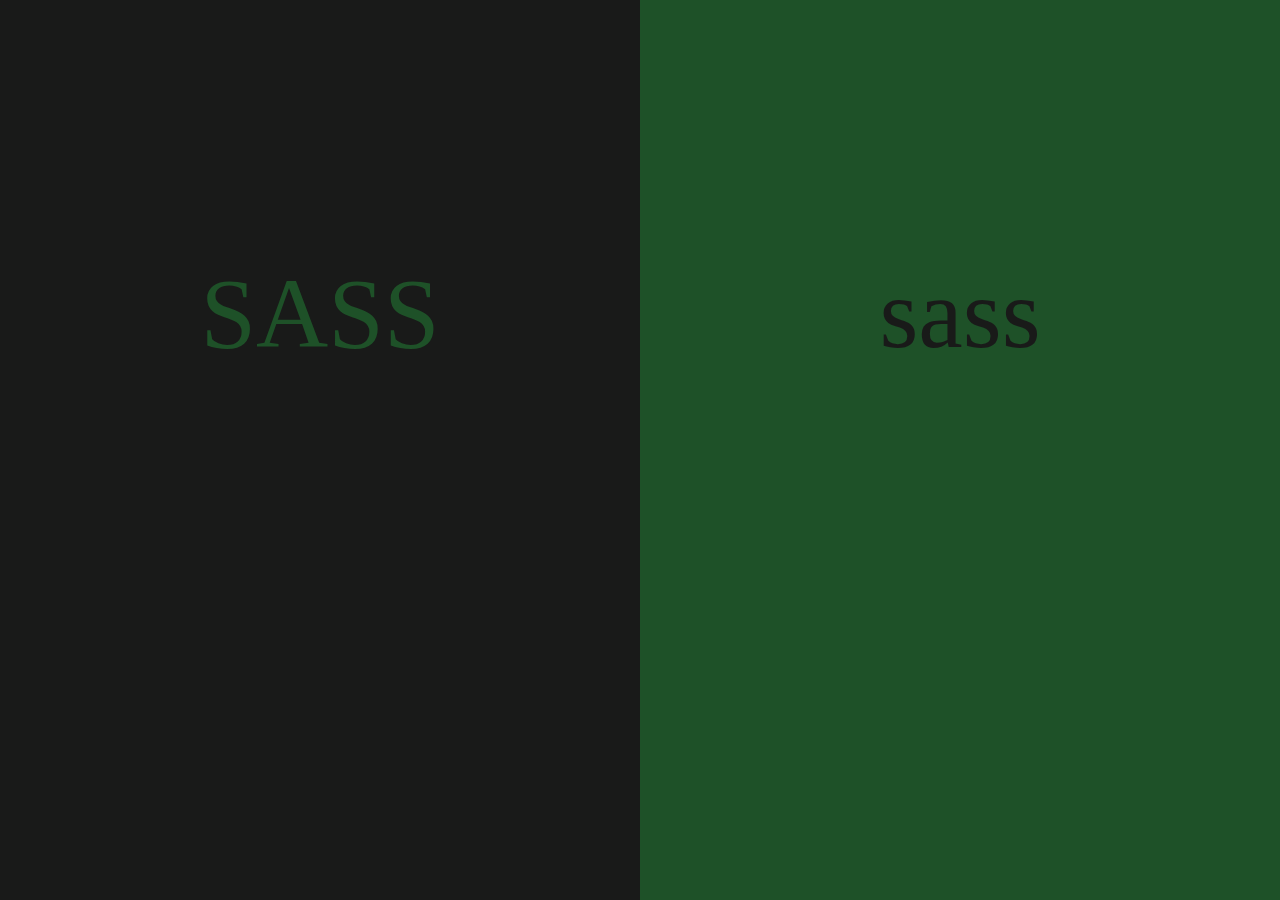
<file: basico-sass/index.html>
<!DOCTYPE html>
<html lang="pt-br">
<head>
    <meta charset="UTF-8">
    <meta http-equiv="X-UA-Compatible" content="IE=edge">
    <meta name="viewport" content="width=device-width, initial-scale=1.0">

    <link rel="stylesheet" href="styles/style.css">

    <title>SASS</title>
</head>
<body>
    <div class="container">
        <div class="esquerdo">
            <div class="texto">
                <p>SASS</p>
            </div>
        </div>
        <div class="direito">
            <div class="texto">
                <p>sass</p>
            </div>
        </div>
    </div>
</body>
</html>
</file>
<file: basico-sass/styles/style.css>
body {
  margin: 0;
  padding: 0;
}

.container {
  height: 100vh;
  display: flex;
}
.container .esquerdo {
  width: 50%;
  background-color: #191A19;
}
.container .esquerdo .texto {
  margin-top: 40%;
  text-align: center;
  color: #1E5128;
  font-size: 100px;
}
.container .direito {
  width: 50%;
  background-color: #1E5128;
}
.container .direito .texto {
  margin-top: 40%;
  text-align: center;
  color: #191A19;
  font-size: 100px;
}/*# sourceMappingURL=style.css.map */
</file>
